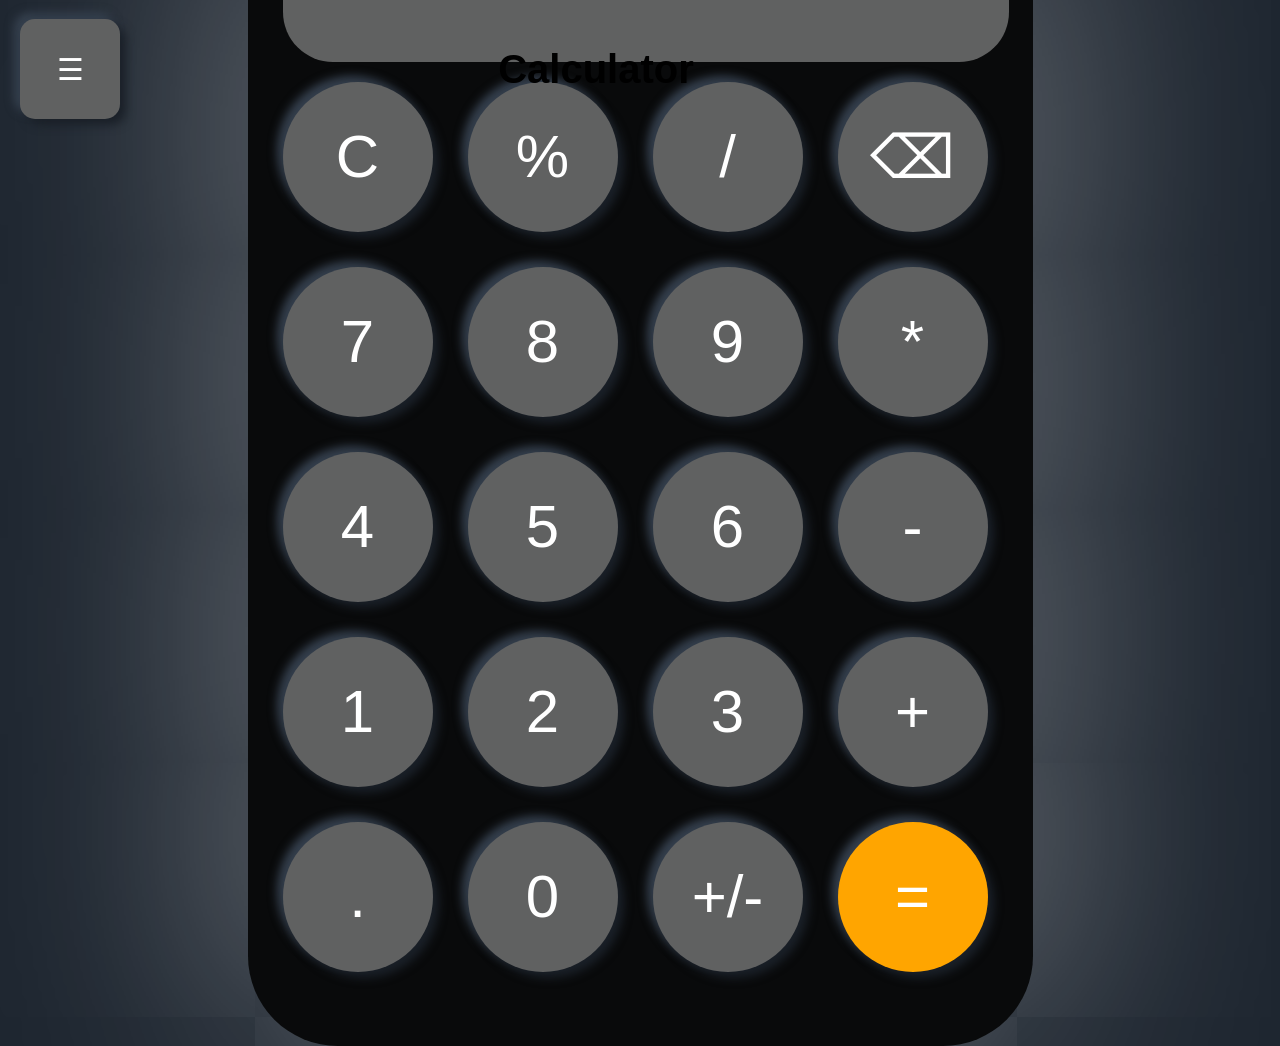
<file: index.html>
<!DOCTYPE html>
<html lang="en">
<head>
<meta charset="UTF-8">
<title>Rahul</title>
<link rel="stylesheet" href="Calculator.css">
</head>

<body>

<div class="topbar">
<button class="menu-btn" onclick="toggleMenu()">☰</button>
<h1>Calculator</h1>
</div>

<div class="menu" id="menu">

<button onclick="toggleHistory()">History</button>

<button onclick="toggleDark()">Dark Mode</button>

<button onclick="window.location.href='converter.html'">
Currency Converter
</button>

</div>

<div class="history-overlay" id="historyOverlay">

<div class="history-box">

<h2>History</h2>

<div id="historyList"></div>
<button onclick="clearHistory()">Clear</button>
<button onclick="closeHistory()">Close</button>

</div>

</div>
<br><br><br>

<div class="calculator">
<input type="text" id="display" readonly>

<div class="buttons">

<button onclick="clearDisplay()">C</button>
<button onclick="press('%')">%</button>
<button onclick="press('/')">/</button>
<button onclick="del()">⌫</button>

<button onclick="press('7')">7</button>
<button onclick="press('8')">8</button>
<button onclick="press('9')">9</button>
<button onclick="press('*')">*</button>

<button onclick="press('4')">4</button>
<button onclick="press('5')">5</button>
<button onclick="press('6')">6</button>
<button onclick="press('-')">-</button>

<button onclick="press('1')">1</button>
<button onclick="press('2')">2</button>
<button onclick="press('3')">3</button>
<button onclick="press('+')">+</button>

<button onclick="press('.')">.</button>
<button onclick="press('0')">0</button>
 <button onclick="press('+/-')">+/-</button>
<button class="equal" onclick="calculate()">=</button>

</div>
</div>

<script src="Calculator.js"></script>

</body>
</html>
</file>
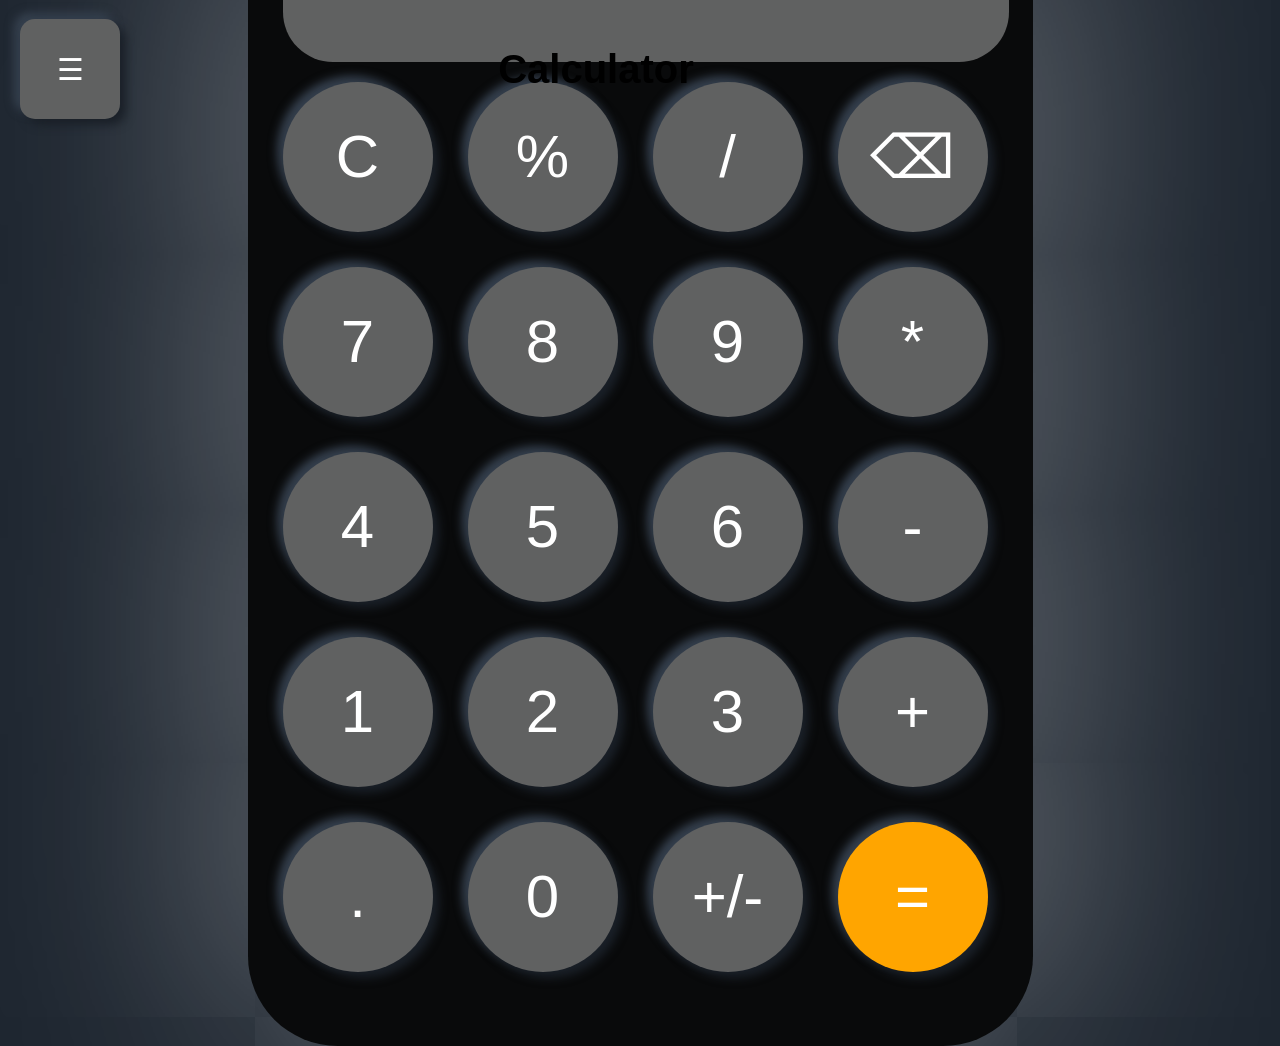
<file: Calculator.html>
<!DOCTYPE html>
<html lang="en">
<head>
<meta charset="UTF-8">
<title>Rahul</title>
<link rel="stylesheet" href="Calculator.css">
</head>

<body>

<div class="topbar">
<button class="menu-btn" onclick="toggleMenu()">☰</button>
<h1>Calculator</h1>
</div>

<div class="menu" id="menu">

<button onclick="toggleHistory()">History</button>

<button onclick="toggleDark()">Dark Mode</button>

<button onclick="window.location.href='converter.html'">
Currency Converter
</button>

</div>

<div class="history-overlay" id="historyOverlay">

<div class="history-box">

<h2>History</h2>

<div id="historyList"></div>
<button onclick="clearHistory()">Clear</button>
<button onclick="closeHistory()">Close</button>

</div>

</div>
<br><br><br>

<div class="calculator">
<input type="text" id="display" readonly>

<div class="buttons">

<button onclick="clearDisplay()">C</button>
<button onclick="press('%')">%</button>
<button onclick="press('/')">/</button>
<button onclick="del()">⌫</button>

<button onclick="press('7')">7</button>
<button onclick="press('8')">8</button>
<button onclick="press('9')">9</button>
<button onclick="press('*')">*</button>

<button onclick="press('4')">4</button>
<button onclick="press('5')">5</button>
<button onclick="press('6')">6</button>
<button onclick="press('-')">-</button>

<button onclick="press('1')">1</button>
<button onclick="press('2')">2</button>
<button onclick="press('3')">3</button>
<button onclick="press('+')">+</button>

<button onclick="press('.')">.</button>
<button onclick="press('0')">0</button>
 <button onclick="press('+/-')">+/-</button>
<button class="equal" onclick="calculate()">=</button>

</div>
</div>

<script src="Calculator.js"></script>

</body>
</html>
</file>
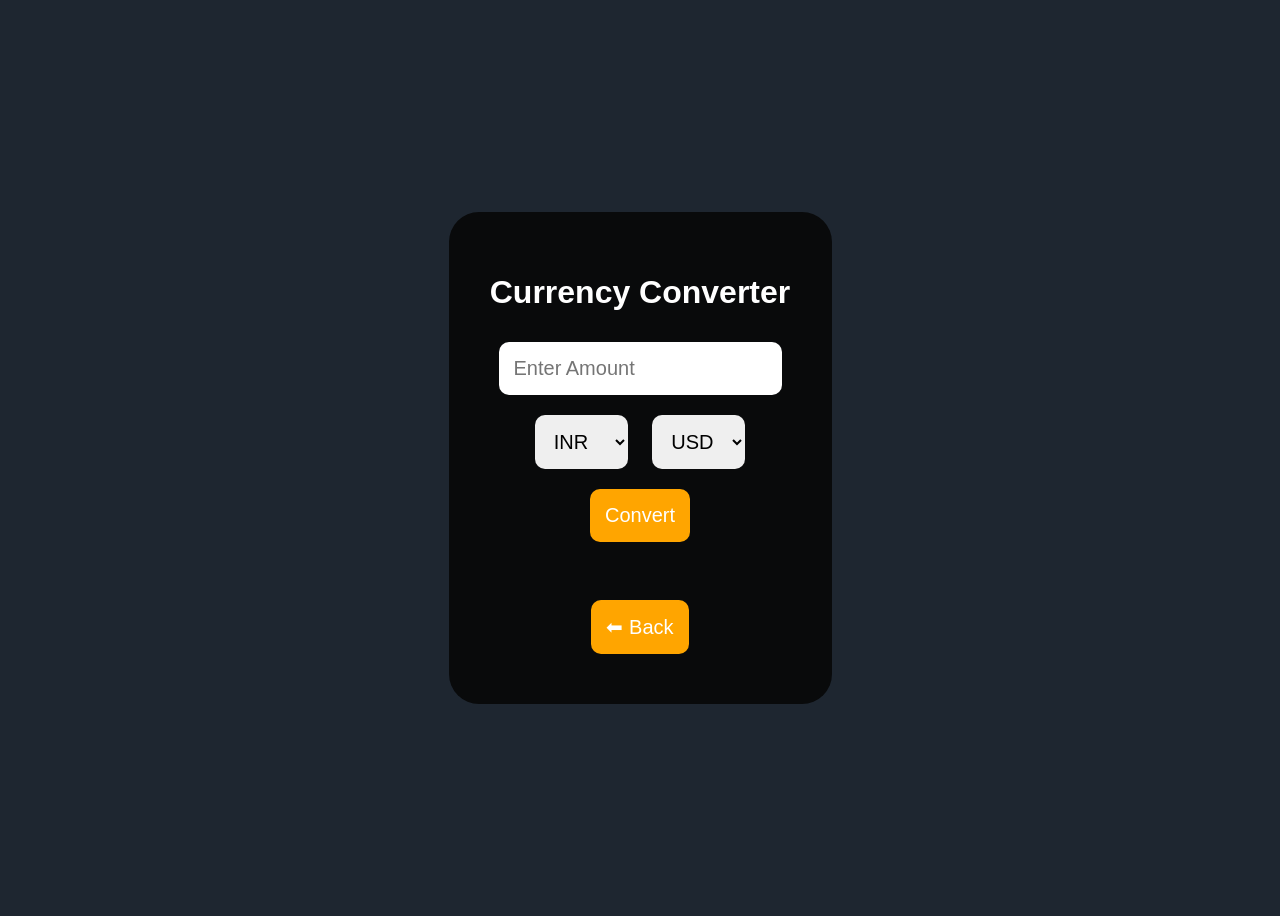
<file: converter.html>
<!DOCTYPE html>
<html>
<head>
<title>Rahul</title>

<style>

body{
background:#1e2630;
color:white;
display:flex;
justify-content:center;
align-items:center;
height:100vh;
font-family:Arial;
}

.box{
background:#090a0b;
padding:40px;
border-radius:30px;
text-align:center;
}

input,select,button{
margin:10px;
padding:15px;
font-size:20px;
border-radius:10px;
border:none;
}

button{
background:orange;
color:white;
cursor:pointer;
}

</style>

</head>

<body>

<div class="box">

<h1>Currency Converter</h1>

<input type="number" id="amount" placeholder="Enter Amount">

<br>

<select id="from">
<option value="INR">INR</option>
<option value="USD">USD</option>
<option value="EUR">EUR</option>
</select>

<select id="to">
<option value="USD">USD</option>
<option value="INR">INR</option>
<option value="EUR">EUR</option>
</select>

<br>

<button onclick="convert()">Convert</button>

<h2 id="result"></h2>

<br>

<button onclick="goBack()">⬅ Back</button>

</div>

<script>

async function convert(){

let amount = document.getElementById("amount").value;
let from = document.getElementById("from").value;
let to = document.getElementById("to").value;

let url =
`https://api.exchangerate-api.com/v4/latest/${from}`;

let response = await fetch(url);
let data = await response.json();

let rate = data.rates[to];

let result = amount * rate;

document.getElementById("result")
.innerText = result.toFixed(2) + " " + to;

}

function goBack(){
window.location.href="calculator.html";
}

</script>

</body>
</html>
</file>
<file: Calculator.css>
.topbar{
    position:absolute;
    top:20px;
    left:20px;
    width:90%;
    display:flex;
    align-items:center;
    justify-content:center;
}

.menu-btn{
    position:absolute;
    left:0;
    height:100px;
    width:100px;
    font-size:30px;
    border-radius:15px;
}

h1{
    color:rgb(rgb(255, 153, 0));
    font-size:40px;
}

.menu{
    position:absolute;
    top:90px;
    left:20px;
    background:#222;
    padding:20px;
    border-radius:20px;
    display:none;
    flex-direction:column;
    gap:15px;
}

.menu button{
    height:60px;
    width:180px;
    font-size:20px;
    border-radius:15px;
}
.dark{
    background:#ffffff;
}

.dark .calculator{
    background:#dfdfdf;
}


.dark button{
    background:#fafafa;
    color:black;
}
.converter{
position:absolute;
top:150px;
right:20px;
background:#222;
padding:20px;
border-radius:20px;
display:none;
color:white;
}

.history-box{
    background: rgba(20, 20, 20, 0.95);
    color: white;
    padding: 25px;
    border-radius: 20px;
    width: 350px;
    top: 50%;
    left: 50%;
    transform: translate(79%, -170%);
    max-height: 70%;
    overflow-y: auto;
    box-shadow: 0 0 30px rgba(0,0,0,0.8);
    text-align: center;
}

.history-box h2{
    margin-bottom: 15px;
    font-size: 32px;
    color: orange;
}

.history-item{
    padding: 12px;
    margin: 5px 0;
    border-radius: 10px;
    background: #2a2a2a;
    cursor: pointer;
    transition: 0.2s;
    font-size: 32px;
}

.history-item:hover{
    background: orange;
    color: black;
}

.history-box button{
    margin-top: 24px;
    padding: 19px 19px;
    border: none;
    border-radius: 10px;
    background: rgb(255, 166, 0);
    color: white;
    font-size: 23px;
    cursor: pointer;
}

.history-overlay{
display:none;
}

body{
    background:#1e2630;
    display:flex;
    justify-content:center;
    align-items:center;
    height:100vh;
    font-family:Arial;
}

.calculator{
    background:#090a0b;
    padding:35px;
    height: 1105px;/*height */
    width: 715px;/*width*/
    border-radius:90px;
    box-shadow:0 0 9250px rgba(255, 255, 255, 0.5);
}

#display{
    width:610px;
    height:40px;
    border:none;
    border-radius:50px;
    background:#606161;
    color:rgb(0, 0, 0);
    font-size:80px;
    text-align:right;
    padding:58px;
    margin-bottom:20px;
}

.buttons{
    display:grid;
    grid-template-columns:repeat(4,150px);
    gap: 35px;
}

button{
    height:150px;
    width: 150px;
    border:none;
    border-radius:100%;
    background:#606161;
    color:white;
    font-size:60px;
    cursor:pointer;
    box-shadow:6px 6px 10px #1a2028,
               -6px -6px 10px #36414f;
}

/* 🔥 PRESS EFFECT */
button:active{
    box-shadow: inset 6px 6px 10px #1a2028,
                inset -6px -6px 10px #36414f;
    transform:scale(0.95);
    color:#000000;
}

button:hover{
    box-shadow:0 0 10px #ffffff;
}

.equal{
    background:orange;
    color:white;
}
</file>
